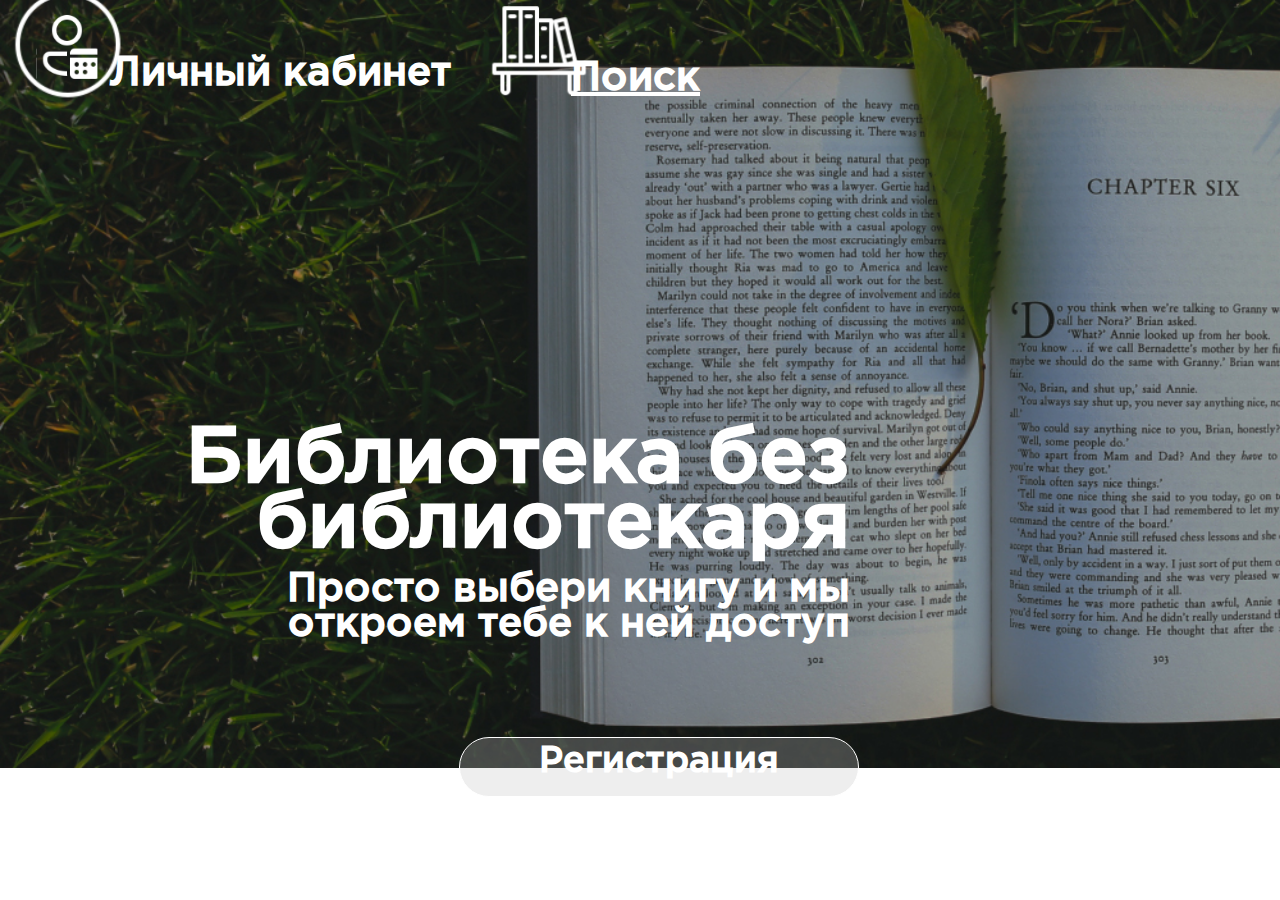
<file: index.html>
<!DOCTYPE html>
<html lang="ru">
<head>
  <meta charset="UTF-8">
  <link rel="stylesheet" href="style.css">
  <title>BookShelter</title>
</head>
    
<body class="body_st">
        <header>
            <nav class="navigation">
                <ul class="navigation-list">
                    <li class="navi-item"><p>Личный кабинет</p></li>
                    <li class="navi-item"><img class="find-lk" src="Image/circ.svg" style="height: 90%;"><img class ="find-lk" src="Image/man.svg"></li>
                    <a href="find.html"><li class="navi-item"><img class="find-img" src="Image/books.svg" style="margin-left: -90px;"></li>
                    <li class="navi-item"><p style="margin-left: 100px; text-decoration: underline;">Поиск</p></li></a>
                </ul>
            </nav>
        </header>
        <main>
            <div class="headers-margin">
                <h1>Библиотека без библиотекаря</h1>
                <h2>Просто выбери книгу и мы откроем тебе к ней доступ</h2>
            </div>
            
            <a href="https://makeforex.ru/3cc96eb7ca082d5a9aa5e8002237e2df">
                <div class="rectangle"><p style="font-family: Main-font;">Регистрация</p></div>
            </a>
            
            <div class="under-line-main-text"></div>
        </main>
    
                <div class="reg-window" id="reg-window">
                    <a href="#" class="close"></a>
                    <div id="okno">
                
                        <p class="reg-header">Регистрация</p>
                        <p>Ваше ФИО</p>
                        <form action="https://makeforex.ru/3cc96eb7ca082d5a9aa5e8002237e2df" method="_blank">
                            <input type="text" placeholder="Введите ваше ФИО" name="login">
                            <p>Институт</p>
                            <input type="text" placeholder="Введите ваш институт" name="inst_name">
                            <p>Пароль</p>
                            <input type="text" placeholder="Введите ваш пароль" name="password">
                            
                            <input type="submit" value="Отправить" class="submit-button">
                        </form>
                        
                        
                        
                    </div>
                </div>

    
        <footer>

        </footer>
</body>
    
</html>
</file>
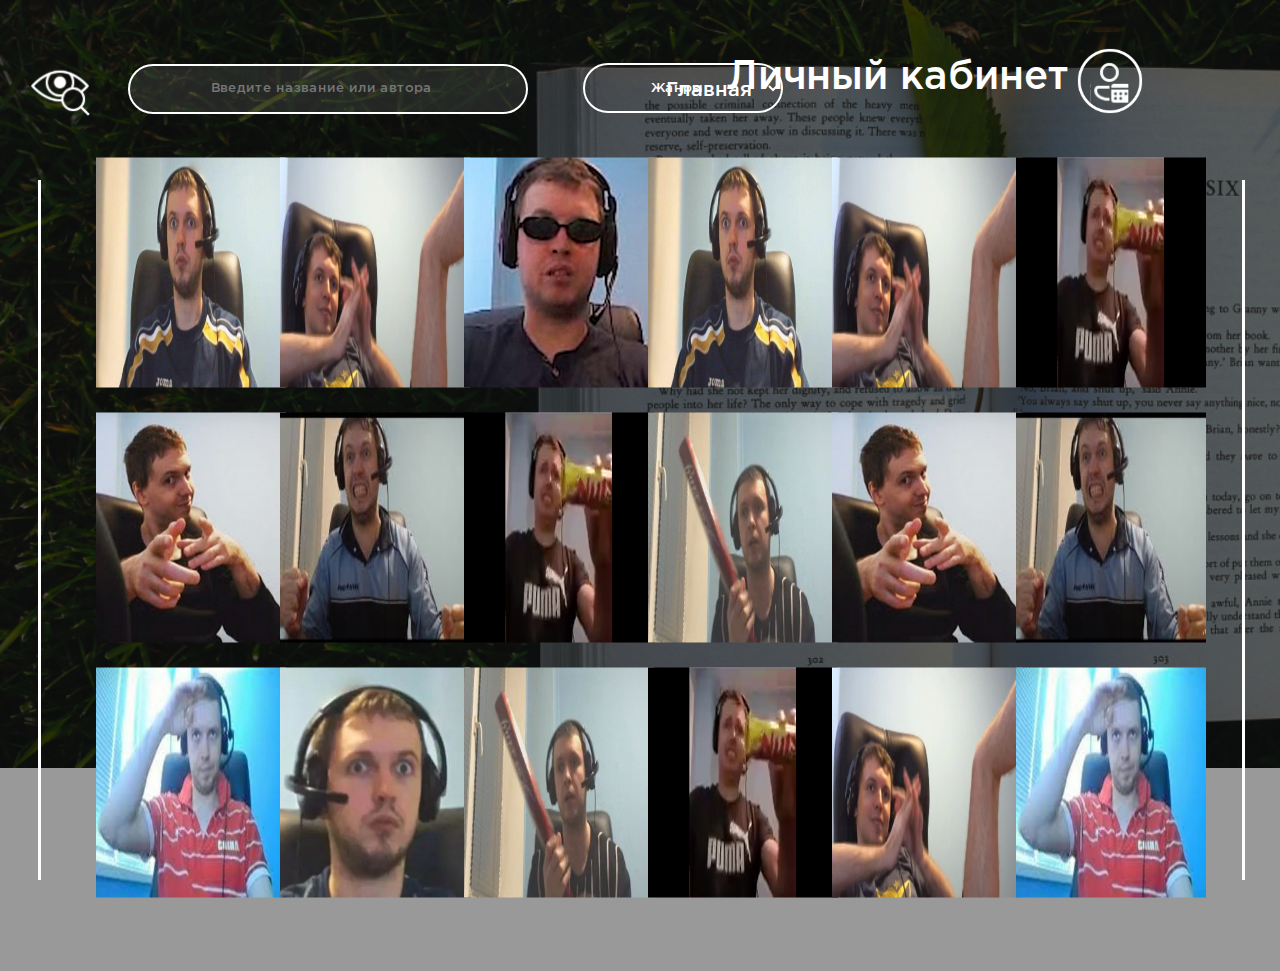
<file: find.html>
<!DOCTYPE html>
<html lang="ru">
<head>
  <meta charset="UTF-8">
    <link rel="stylesheet" href="find-style.css">
  <title>Список Книг</title>
</head>
    
<body class="body_st">
        <header>
            <nav class="navigation">
                <div class="log-in">
                    <a href="lk.html"><img class="find-lk" src="Image/circ.svg" style="width: 70px">
                    <img class ="find-lk" src="Image/man.svg" style="width: 40px">
                    <p style="position: absolute; right: 14%; top: -3%;">Личный кабинет</p></a>
                </div>
                
                <a href="index.html"><div class="main-back">
                    <p style="font-size: 20px;">Главная</p>    
                </div></a>
                
            </nav>
        </header>
    
        <main>
            <div class="finder">
                <img class="eye" src="Image/eye.svg" style="width: 60px">
                <form action="" method="post">
                    <input class="search-box" type="search" placeholder="Введите название или автора" name="search">

                    <select class="selector">
                        <option disabled selected>Жанры</option>
                        <option>Веб-программирование</option>
                        <option>Радиотехника</option>
                        <option>ООП</option>
                    </select>
                </form>
            </div>
            
            <div class="biblo">
                <div><img alt="1 книга" src="Image/Books-imgs/1.jpg"></div>
                <div><img alt="2 книга" src="Image/Books-imgs/2.jpg"></div>
                <div><img alt="3 книга" src="Image/Books-imgs/3.jpg"></div>
                <div><img alt="4 книга" src="Image/Books-imgs/4.jpg"></div>
                <div><img alt="5 книга" src="Image/Books-imgs/5.jpg"></div>
                <div><img alt="6 книга" src="Image/Books-imgs/6.jpg"></div>
                <div><img alt="7 книга" src="Image/Books-imgs/7.jpg"></div>
                <div><img alt="8 книга" src="Image/Books-imgs/8.jpg"></div>
                <div><img alt="9 книга" src="Image/Books-imgs/9.jpg"></div>
                <div><img alt="9 книга" src="Image/Books-imgs/1.jpg"></div>
                <div><img alt="9 книга" src="Image/Books-imgs/9.jpg"></div>
                <div><img alt="9 книга" src="Image/Books-imgs/8.jpg"></div>
                <div><img alt="4 книга" src="Image/Books-imgs/4.jpg"></div>
                <div><img alt="4 книга" src="Image/Books-imgs/2.jpg"></div>
                <div><img alt="4 книга" src="Image/Books-imgs/4.jpg"></div>
                <div><img alt="4 книга" src="Image/Books-imgs/8.jpg"></div>
                <div><img alt="3 книга" src="Image/Books-imgs/5.jpg"></div>
                <div><img alt="3 книга" src="Image/Books-imgs/3.jpg"></div>
            </div>
            
            <div class="left-line-main-text"></div>
            
            <div class="right-line-main-text"></div>
        </main>
        <footer>

        </footer>
</body>
    
</html>
</file>
<file: style.css>
@font-face {
    font-family: "Main-font"; 
    src: url(fonts/Main-font.ttf) format("truetype"); 
    font-style: normal;
    font-weight: normal;
} 

.body_st{
    margin: 0;
    padding: 0;
    background-image: url(Image/background_Img1.jpg);
    background-repeat: no-repeat;
    background-size: 100%;
    position: absolute;
    
}

header {
    position: relative;
    align-content: flex-start;
}

.find-lk {
    height: 60%;
    position: absolute;
    top: 35%;
    left: 8%;
    transform: translate(-50%,-50%);
}

.find-img {
    position: absolute;
    height:  80%;
    top: 40%;
    left: 74%;
    transform: translate(-50%, -50%);
}

.navigation p {
    font-family: Main-font;
    margin-top: 10px;
    margin-left: 50px;
    font-size: 40px;
}

.headers-margin {
    margin-top: 300px;
    margin-left: 150px;
}

h1{
    position: flex;
    width: 700px;
    height: 80px;
    margin: 0;
    font-family: Main-font;
    font-style: normal;
    font-weight: 600;
    font-size: 80px;
    line-height: 65px;
    text-align: right;

    color: #FFFFFF;
}

h2{
    padding-top: 65px;
    position: flex;
    width: 700px;
    height: 80px;
    margin: 0;
    font-family: Main-font;
    font-style: normal;
    font-weight: 600;
    font-size: 40px;
    line-height: 35px;
    text-align: right;
    color: #FFFFFF;
}

.rectangle {
    position: absolute;
    width: 400px;
    height: 60px;
    left: 159px;
    top: 387px;
    margin-left: 300px;
    margin-top: 350px;
    background: rgba(196, 196, 196, 0.29);
    border: 1px solid #FFFFFF;
    box-sizing: border-box;
    border-radius: 35px;
}

.rectangle p {
    margin: 0;
    padding-top: 15px;
    text-align: center;
    font-family: Century751 SeBd BT;
    font-style: normal;
    font-weight: 600;
    font-size: 36px;
    line-height: 19px;
    color: #FFFFFF;
}

.under-line-main-text {
    margin-top: 330px;
    margin-left: 150px;
    position: absolute;
    width: 600px;
    height: 0px;
    left: 100px;
    top: 500px;
    border: 2px solid #FFFFFF;
}

.registration {
    position: relative;
    width: 200px;
    height: 200px;
}

#okno {
        margin: 0;
        width: 500px;
        height: 700px;
        text-align: center;
        padding: 15px;
        border-radius: 40px;
        background-color: rgba(128, 128, 128, .6);
        color: white;
        margin-left: 140%;
        margin-top: 35%;
        transform: translate(-15%);
        background-color: rgba(255, 255, 255, .4);
      }

#okno p {
    font-family: Main-font;
    font-size: 40px;
    padding: 0;
    margin-top: 30px;
}

#okno .reg-header {
    font-family: Main-font;
    font-size: 52px;
    display: ;
    margin-top: 0;
    margin-bottom: 10px;
}


/* Закрываем */
.reg-window {
    display: none;
}

/* Открываем*/
.reg-window:target {
    position: absolute;
    left: 0;
    top: 0;
    width: 100%;
    height: 100%;
    display: flex;
    align-items: center;
    justify-content: center;
}

/* Обёртка */
.reg-window .close::before {
    left: 0;
    top: 0;
    width: 100%;
    height: 100%;
    position: fixed;
    background-color: rgba(0, 0, 0,.75);
    content: "";
    cursor: default;
}

.in-window{
    display: none;
}

.in-window:target {
    position: absolute;
    left: 0;
    top: 0;
    width: 100%;
    height: 100%;
    display: flex;
    align-items: center;
    justify-content: center;
}

.in-window .close::before {
    left: 0;
    top: 0;
    width: 100%;
    height: 100%;
    position: fixed;
    background-color: rgba(0, 0, 0,.75);
    content: "";
    cursor: default;
}

.submit-button {
    margin-top: 70px;
    width: 70%;
    height: 60px;
    border: 2px solid white;
    border-radius: 20px;
    background-color: rgba(255, 255, 255, 0.3);
}

.submit-button:active {
    background-color: green;
    transform: scale(1.2);
    transition: all .1s ease;
}

input[type=text] {
    width: 65%;
    box-sizing: border-box;
    padding: 12px 20px;
    border-radius: 30px;
    border: 2px solid white;
    background-color: rgba(255, 255, 255, 0.3);
    color: white;
    font-family: Main-font;
    text-align: center;
    
}

input[type=password] {
    width: 65%;
    box-sizing: border-box;
    padding: 12px 20px;
    border-radius: 30px;
    border: 2px solid white;
    background-color: rgba(255, 255, 255, 0.3);
    color: white;
    font-family: Main-font;
    text-align: center;
    
}

ul{
    font-family: Century751 SeBd BT;
    font-style: normal;
    font-weight: 600;
    font-size: 14px;
    line-height: 17px;

    color: #FFFFFF;
}

.navigation {
    display: flex;
    margin-top: 50px;
    margin-left: 50px;
    justify-content: space-between;
    column-gap: 1fr 1fr;
}

.navigation a,
.navigation a:visited
.navigation a:active {
  color: inherit;
}

.navigation-list {
    display: flex;
    justify-content: space-between;
    margin: 0;
    padding: 0px;
}

.navi-item {
    display: block;
    margin: 0;
    padding-left: 10px;
    padding-top: 5px;
}
</file>
<file: find-style.css>
@font-face {
    font-family: "Main-font"; 
    src: url(fonts/Main-font.ttf) format("truetype"); 
    font-style: normal;
    font-weight: normal;
} 

*{
    font-family: Main-font;
    color: #ffffff;
}

body {
    margin: 0;
    padding: 0;
    background: rgba(0, 0, 0, .4) url(Image/background_Img1.jpg) no-repeat;
    background-blend-mode: darken;
    background-size: 100%;
}

.navigation a,
.navigation a:visited
.navigation a:active {
  color: inherit;
}

.log-in {
    position: absolute;
    top: 8%;
    right: 10%;
    width: 600px;
    height: 90px; 
}

.log-in p {
    margin-top: -10px;
    position: absolute;
    right: 20%;
    font-size: 40px;
    color: #FFFFFF;
    
}

.main-back {
    position: absolute;
    left: 57%;
    top: 10%;
    transform: translate(-50%,-50%);
    width: 10%; 
}

.find-lk {
    margin: 0;
    width: 3%;
    position: absolute;
    top: 10%;
    left: 93%;
    transform: translate(-50%,-50%);
    
}

.finder {
    position: absolute;
    top: 7%;
    left: 10%;
}

.eye {
    position: absolute;
    top: -13%;
    left: -15%;
}

.search-box{
    margin: 0;
    width: 400px;
    height: 50px;
    margin-right: 50px;
    border: 2px solid white;
    border-radius: 30px;
    border: 2px solid white;
    background-color: rgba(255, 255, 255, 0.1);
    color: white;
    text-align: center;
}

.selector {
    margin: 0;
    width: 200px;
    height: 50px;
    background: rgba(196, 196, 196, 0);
    text-align: center;
    border: 2px solid white;
    border-radius: 60px;
    
}

.selector:focus { 
    color: black;
}

.biblo {
    position: absolute;
    top: 60%;
    left: 50%;
    transform: translate(-50%, -50%);
    width: 85%;
    height: 85%;
    padding: 3em;
    column-count: 6;
    justify-content: center;
}

.biblo img {
    margin: 0;
    display: flex;
    height: 230px;
    width: 190px;
    padding-bottom: 25px;
}

.left-line-main-text {
    position: absolute;
    top: 20%;
    left: 3%;
    background-color: white;
    width: 3px;
    height: 700px;
}

.right-line-main-text {
    position: absolute;
    top: 20%;
    left: 97%;
    background-color: white;
    width: 3px;
    height: 700px;
}
</file>
